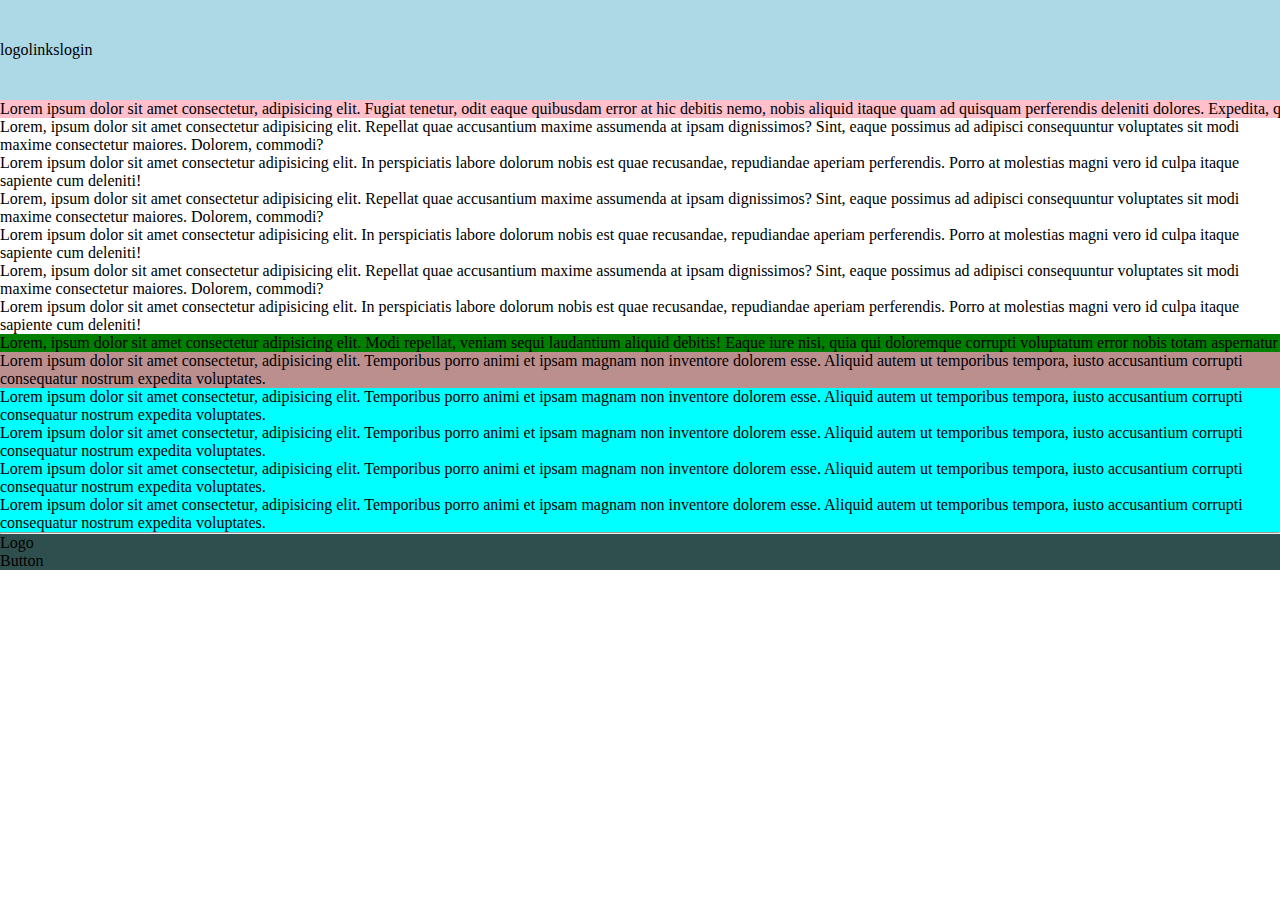
<file: index.html>
<!DOCTYPE html>
<html lang="en">

<head>
    <meta charset="UTF-8">
    <meta name="viewport" content="width=device-width, initial-scale=1.0">
    <title>htmlcss-struttura-discord</title>
    <link rel="stylesheet" href="css/styles.css">
</head>

<body>
    <header>
        <p>logo</p>
        <p id="links">links</p>
        <p>login</p>
    </header>
    <main>


        <div id="download-top-header">
            <p id="download-text">Lorem ipsum dolor sit amet consectetur, adipisicing elit. Fugiat tenetur, odit eaque
                quibusdam error at
                hic debitis nemo, nobis aliquid itaque quam ad quisquam perferendis deleniti dolores. Expedita, quaerat
                nam!</p>
        </div>

        <div class="info">
            <p>Lorem, ipsum dolor sit amet consectetur adipisicing elit. Repellat quae accusantium maxime assumenda at
                ipsam dignissimos? Sint, eaque possimus ad adipisci consequuntur voluptates sit modi maxime consectetur
                maiores. Dolorem, commodi?</p>
            <p>Lorem ipsum dolor sit amet consectetur adipisicing elit. In perspiciatis labore dolorum nobis est quae
                recusandae, repudiandae aperiam perferendis. Porro at molestias magni vero id culpa itaque sapiente cum
                deleniti!</p>
        </div>


        <div class="info" id="reverse-info">
            <p>Lorem, ipsum dolor sit amet consectetur adipisicing elit. Repellat quae accusantium maxime assumenda at
                ipsam dignissimos? Sint, eaque possimus ad adipisci consequuntur voluptates sit modi maxime consectetur
                maiores. Dolorem, commodi?</p>
            <p>Lorem ipsum dolor sit amet consectetur adipisicing elit. In perspiciatis labore dolorum nobis est quae
                recusandae, repudiandae aperiam perferendis. Porro at molestias magni vero id culpa itaque sapiente cum
                deleniti!</p>
        </div>


        <div class="info">
            <p>Lorem, ipsum dolor sit amet consectetur adipisicing elit. Repellat quae accusantium maxime assumenda at
                ipsam dignissimos? Sint, eaque possimus ad adipisci consequuntur voluptates sit modi maxime consectetur
                maiores. Dolorem, commodi?</p>
            <p>Lorem ipsum dolor sit amet consectetur adipisicing elit. In perspiciatis labore dolorum nobis est quae
                recusandae, repudiandae aperiam perferendis. Porro at molestias magni vero id culpa itaque sapiente cum
                deleniti!</p>
        </div>

        <div id="big-text">
            <p>Lorem, ipsum dolor sit amet consectetur adipisicing elit. Modi repellat, veniam sequi laudantium aliquid
                debitis! Eaque iure nisi, quia qui doloremque corrupti voluptatum error nobis totam aspernatur
                architecto nesciunt cupiditate.</p>
        </div>

        <div class="info" style="background-color: darkslategray">
            <p style="background-color: rosybrown;">
                Lorem ipsum dolor sit amet consectetur, adipisicing elit. Temporibus porro animi et ipsam magnam non
                inventore dolorem esse. Aliquid autem ut temporibus tempora, iusto accusantium corrupti consequatur
                nostrum expedita voluptates.
            </p>
            <p style="background-color: aqua;">
                Lorem ipsum dolor sit amet consectetur, adipisicing elit. Temporibus porro animi et ipsam magnam non
                inventore dolorem esse. Aliquid autem ut temporibus tempora, iusto accusantium corrupti consequatur
                nostrum expedita voluptates.
            </p>
            <p style="background-color: aqua;">
                Lorem ipsum dolor sit amet consectetur, adipisicing elit. Temporibus porro animi et ipsam magnam non
                inventore dolorem esse. Aliquid autem ut temporibus tempora, iusto accusantium corrupti consequatur
                nostrum expedita voluptates.
            </p>
            <p style="background-color: aqua;">
                Lorem ipsum dolor sit amet consectetur, adipisicing elit. Temporibus porro animi et ipsam magnam non
                inventore dolorem esse. Aliquid autem ut temporibus tempora, iusto accusantium corrupti consequatur
                nostrum expedita voluptates.
            </p>
            <p style="background-color: aqua;">
                Lorem ipsum dolor sit amet consectetur, adipisicing elit. Temporibus porro animi et ipsam magnam non
                inventore dolorem esse. Aliquid autem ut temporibus tempora, iusto accusantium corrupti consequatur
                nostrum expedita voluptates.
            </p>
        </div>

        <hr>
    </main>
    
    <footer class="info" id="bottom" style="background-color: darkslategray;">
        <p>Logo</p>
        <p>Button</p>
    </footer>
</body>

</html>
</file>
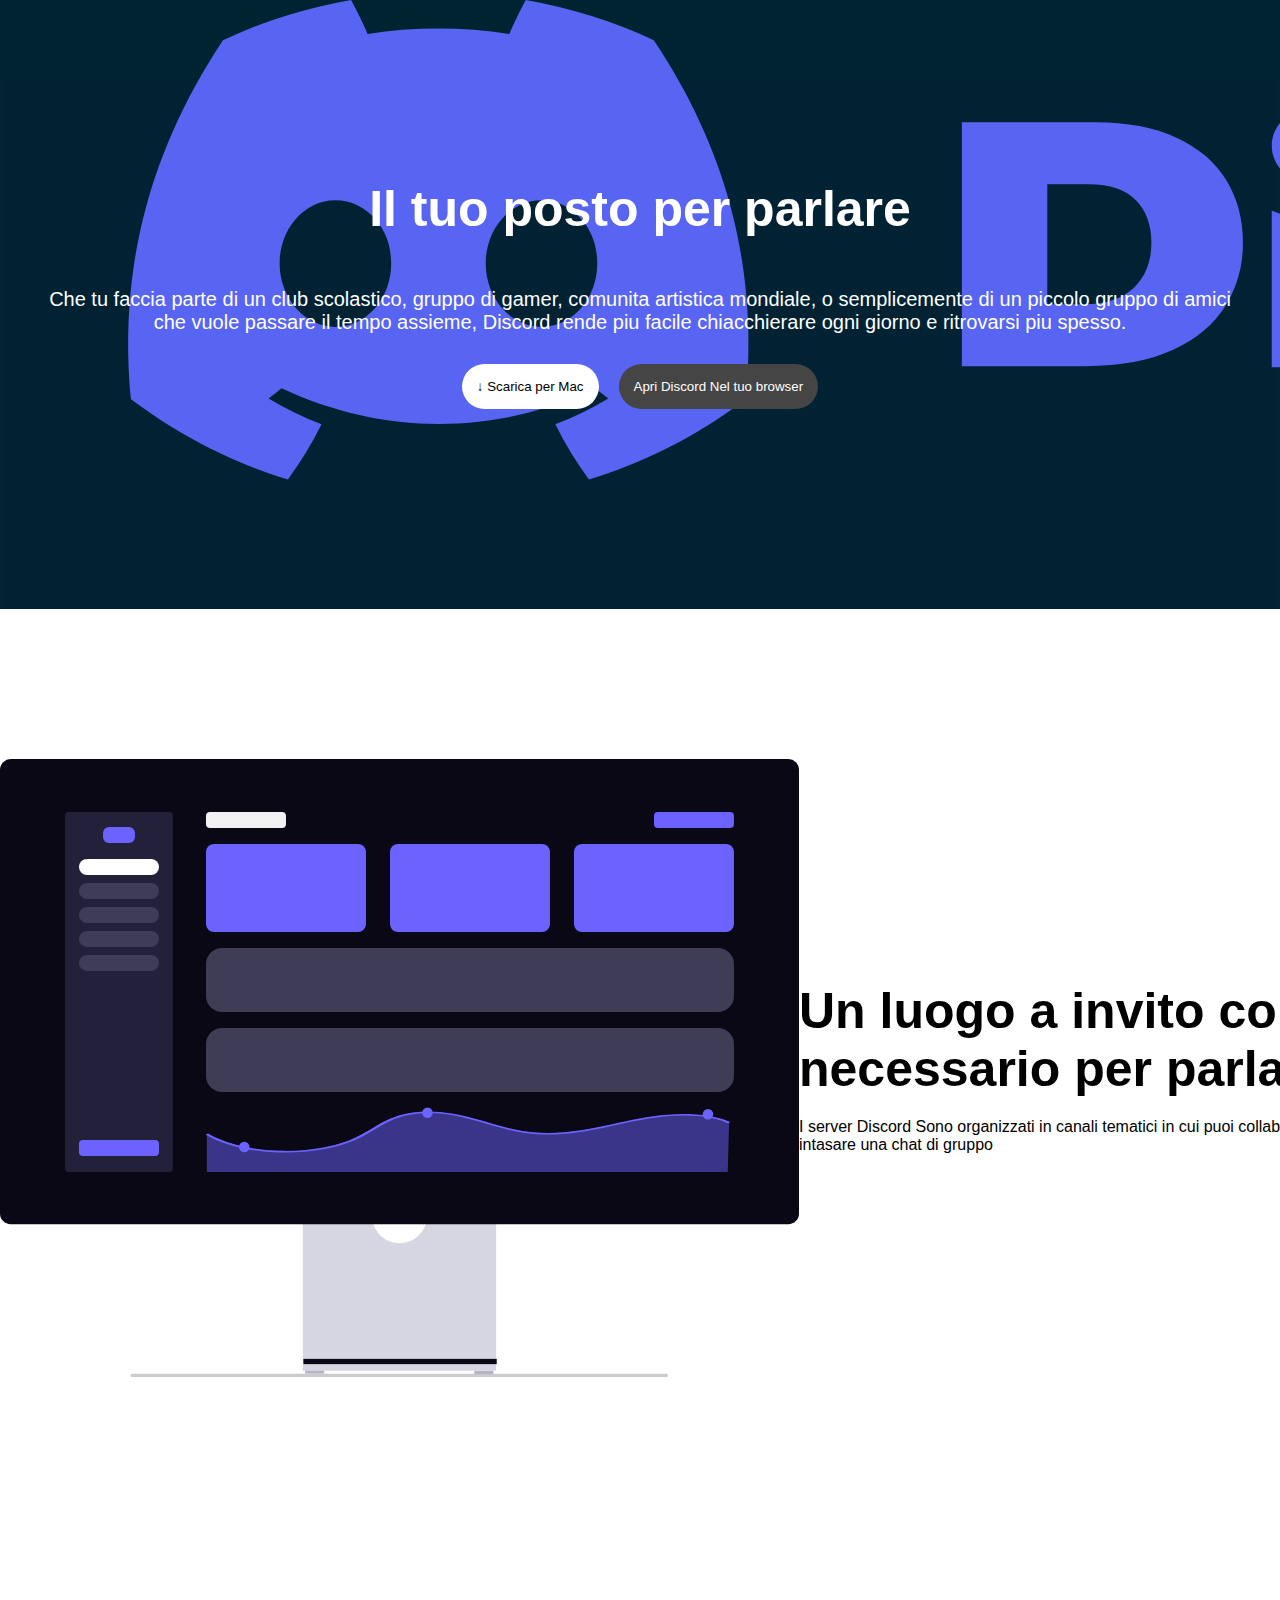
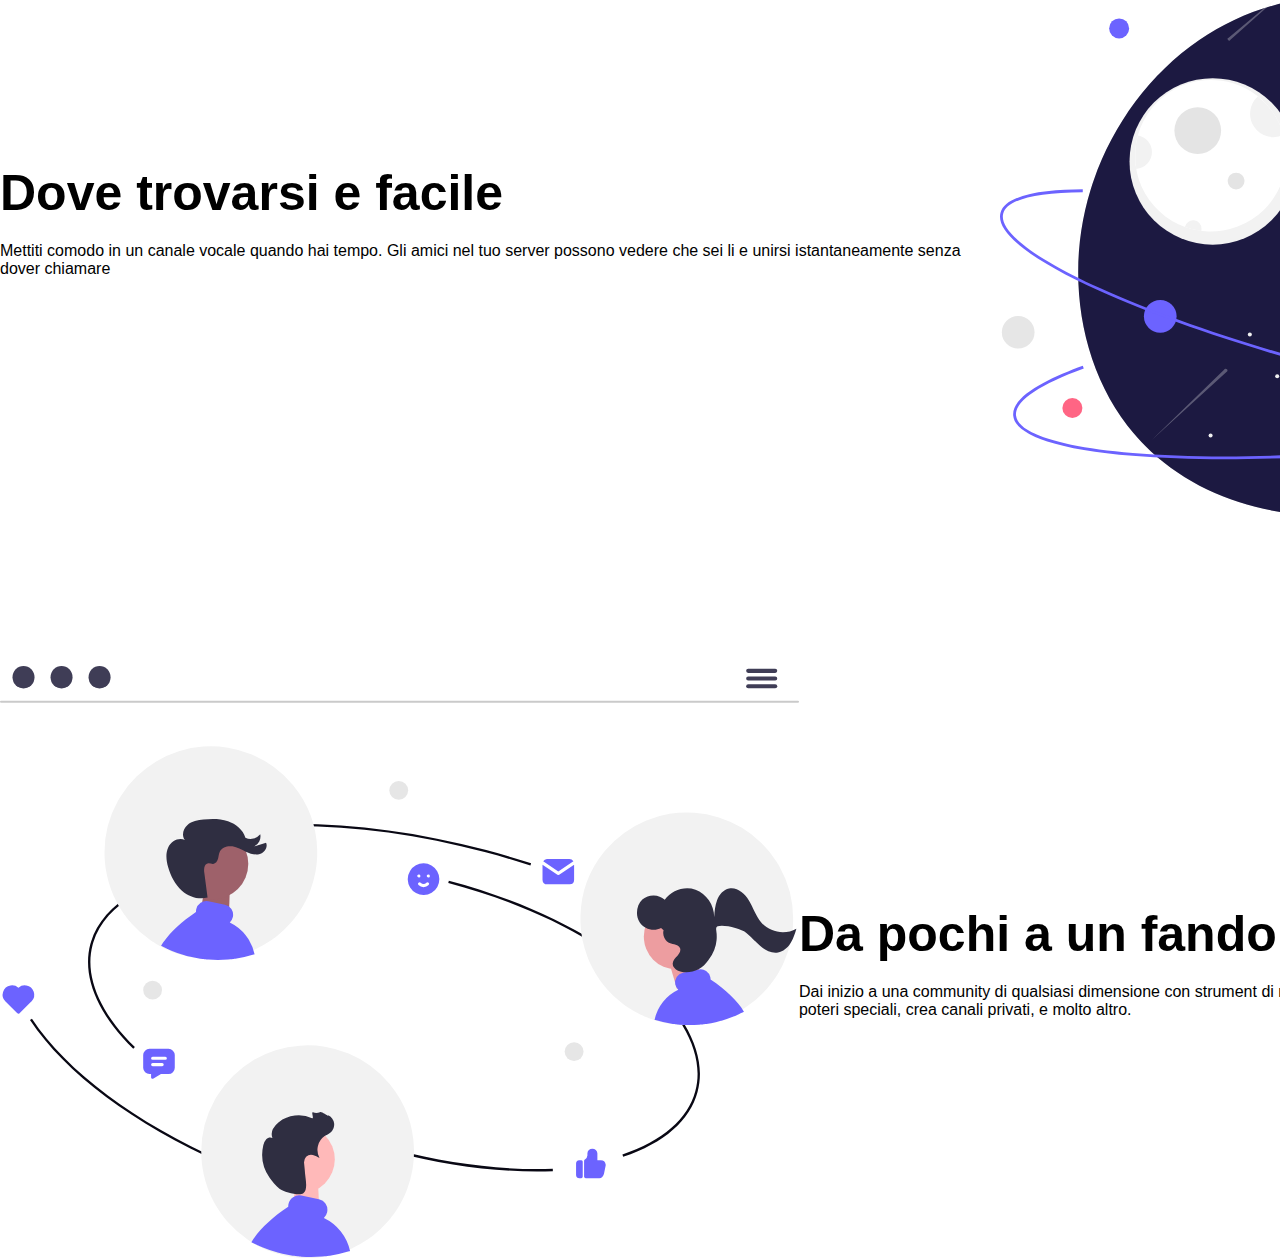
<file: bonus/index.html>
<!DOCTYPE html>
<html lang="en">

<head>
    <meta charset="UTF-8">
    <meta name="viewport" content="width=device-width, initial-scale=1.0">
    <title>htmlcss-discord</title>
    <link rel="stylesheet" href="CSS/styles.css">
</head>

<body>
    <header>
        <div class="container" id="header-container">
            <img src="assets/discord-logo.png" alt="" id="logo">
            <div id="header-links">
                <a href="">Scarica</a>
                <a href="">Perche Discord</a>
                <a href="">Nitro</a>
                <a href="">Sicurezza</a>
                <a href="">Assistenza</a>
            </div>
            <button id="login-btn">
                Accedi
            </button>
        </div>
    </header>

    <main>

        <div id="intro-container">

            <div id="intro">
                <h1 id="title">Il tuo posto per parlare</h1>
                <p id="sub-title">Che tu faccia parte di un club scolastico, gruppo di gamer, comunita artistica
                    mondiale, o semplicemente di un piccolo gruppo di amici che vuole passare il tempo assieme, Discord
                    rende piu facile chiacchierare ogni giorno e ritrovarsi piu spesso.</p>
            </div>

            <div id="buttons">
                <button id="download">&#8595; Scarica per Mac </button>
                <button id="open-in-browser">Apri Discord Nel tuo browser </button>
            </div>

        </div>

        <div class="container">
            <div class="image-container">
                <img src="assets/desktop-svg-placeholder.svg" alt="" class="svg">
            </div>
            <div>
                <h2 class="section-title">Un luogo a invito con tutto lo spazio necessario per parlare</h2>
                <p class="section-paragraph">I server Discord Sono organizzati in canali tematici in cui puoi
                    collaborare, condividere o semplicemente parlare della tua giornata senza intasare una chat di
                    gruppo</p>
            </div>
        </div>


        <div class="container reverse">
            <div class="image-container">
                <img src="assets/stars-placeholder.svg" alt="" class="svg">
            </div>
            <div>
                <h2 class="section-title">Dove trovarsi e facile</h2>
                <p class="section-paragraph">Mettiti comodo in un canale vocale quando hai tempo. Gli amici nel tuo
                    server possono vedere che sei li e unirsi istantaneamente senza dover chiamare</p>
            </div>
        </div>


        <div class="container">
            <div class="image-container">
                <img src="assets/community-placeholder.svg" alt="" class="svg">
            </div>
            <div>
                <h2 class="section-title">Da pochi a un fandom</h2>
                <p class="section-paragraph">Dai inizio a una community di qualsiasi dimensione con strument di
                    moderazione e accesso ai membri personalizzabile. Concedi ai membri poteri speciali, crea canali
                    privati, e molto altro.</p>
            </div>
        </div>
    </main>
</body>

</html>
</file>
<file: css/styles.css>
* {
	margin: 0;
	padding: 0;
	box-sizing: border-box;
}

body {
    min-height: 100vh;
}

.top {
    display: flex;
    margin: auto;
    width: 1800px;
    justify-content: space-between;
    background-color: orange;
}

header {
    display: flex;
    background-color: lightblue;
    height: 100px;
    align-items: center;
}

#intro-container {
    display: flex;
    background-color: blue;
    height: 300px;
    align-items: center;
}

#download-top-header {
    width: 1400px;
    margin: auto;

    /* to be removed */
}

#download-text {
    /* to be removed */
    background-color: pink;
}


.container, #big-text {
    display: flex;
    width: 1800px;
    margin: 0 auto;
}

.background-container-main {
    display: flex;
    align-items: center;
    height: 200px;
}

.background-container-big {
    display: flex;
    align-items: center;
    height: 500px;
    background-color: gray;
}

.background-container-bottom {
    display: flex;
    align-items: center;
    background-color: darkslategray;
    height: 300px;
}

.background-container-footer {
    display: flex;
    align-items: center;
    height: 100px;
    background-color: darkslategray;
}

#reverse-container {
    background-color: gray;
}

/* to be removed */
#big-text>p {
    background-color: green;
}

#bottom {
    justify-content: space-between;
    background-color: aqua;
}
</file>
<file: bonus/CSS/styles.css>
* {
	margin: 0;
	padding: 0;
	box-sizing: border-box;
    font-family: 'Segoe UI', Tahoma, Geneva, Verdana, sans-serif;
}

html, body {
	min-height: 100vh;
}

header {
    display: flex;
    align-items: center;
    background-color: #002332;
    height: 80px;
}

#header-container {
    display: flex;
    margin: auto;
    align-items: center;
    justify-content: space-between;
    width: 80%
}

.logo {
    height: 50px;
    width: 220px;
}

#header-links {
    display: flex;
    align-items: center;
    gap: 30px;
}

a {
    color: white;
    text-decoration: none; /* no underline */
}

#login-btn {
    background-color: white;
    border-radius: 20px;
    padding: 10px;
    border: 0
}

button:hover {
    cursor: pointer;
}

#intro-container {
    background-image: url('../assets/background-template-png.png');
    background-size: cover;
}

#intro {
    display: flex;
    flex-direction: column;
    padding-top: 100px;
    align-items: center;
    justify-content: center;
    margin: auto;
    width: 1200px;
    text-align: center;
    color: white;
}

#title { 
    padding-bottom: 50px;
    font-size: 50px;
}

#sub-title {
    font-size: 20px;
    padding-bottom: 30px;
}

#buttons {
    display: flex;
    align-items: center;
    justify-content: center;
    gap: 20px;
    padding-bottom: 200px;
}

button {
    padding: 15px;
    border: 0;
    border-radius: 30px
}

#download {
    color: black;
    background-color: white;
}

#open-in-browser {
    background-color: #454545;
    color: white;
}

.container {
    display: flex;
    justify-content: center;
    align-items: center;
    width: 1800px;
    margin: 0 auto;
    margin-top: 150px;
}

.image-container { 
    display: flex;
    align-items: center;
    justify-content: center;
}

.svg-medium {
    height: 500px;
    width: 1000px
}

.section-title {
    font-size: 50px;
    padding-bottom: 20px;
}

.reverse {
    flex-direction: row-reverse;
}

.big-content {
    width: 1800px;
    margin: 0 auto;
    padding-top: 100px;
    text-align: center;
}

#big-svg {
    padding-top: 100px;
    padding-bottom: 150px;
}

.download-container {
    width: 1800px;
    margin: 0 auto;
    text-align: center;
}

#download-bottom {
    background-color: lightskyblue;
    margin-top: 30px;
    color: white;
    margin-bottom: 100px;
}

footer {
    background-color: slategray;
    color: white;
    padding-top: 80px;
    padding-bottom: 100px;
}

#container-footer {
    display: flex;
    justify-content: space-between;
    width: 1800px;
    margin: 0 auto;
    padding-bottom: 30px;
}

.link-header {
    color: lightblue;
    padding-bottom: 10px
}

#lang-header {
    font-size: 30px;
}

ul {
  list-style-type: none;
}

li {
    height: 40px;
    padding-top: 5px;
    padding-bottom: 5px;
}

#bottom-footer-container {
    display: flex;
    width: 1800px;
    margin: 0 auto;
    justify-content: space-between;
    padding-top: 50px;
}

#register {
    color: white;
    background-color: lightskyblue;
}

/* ADD % WIDTH TO BOTTOM LINK CONTAINERS */
</file>
